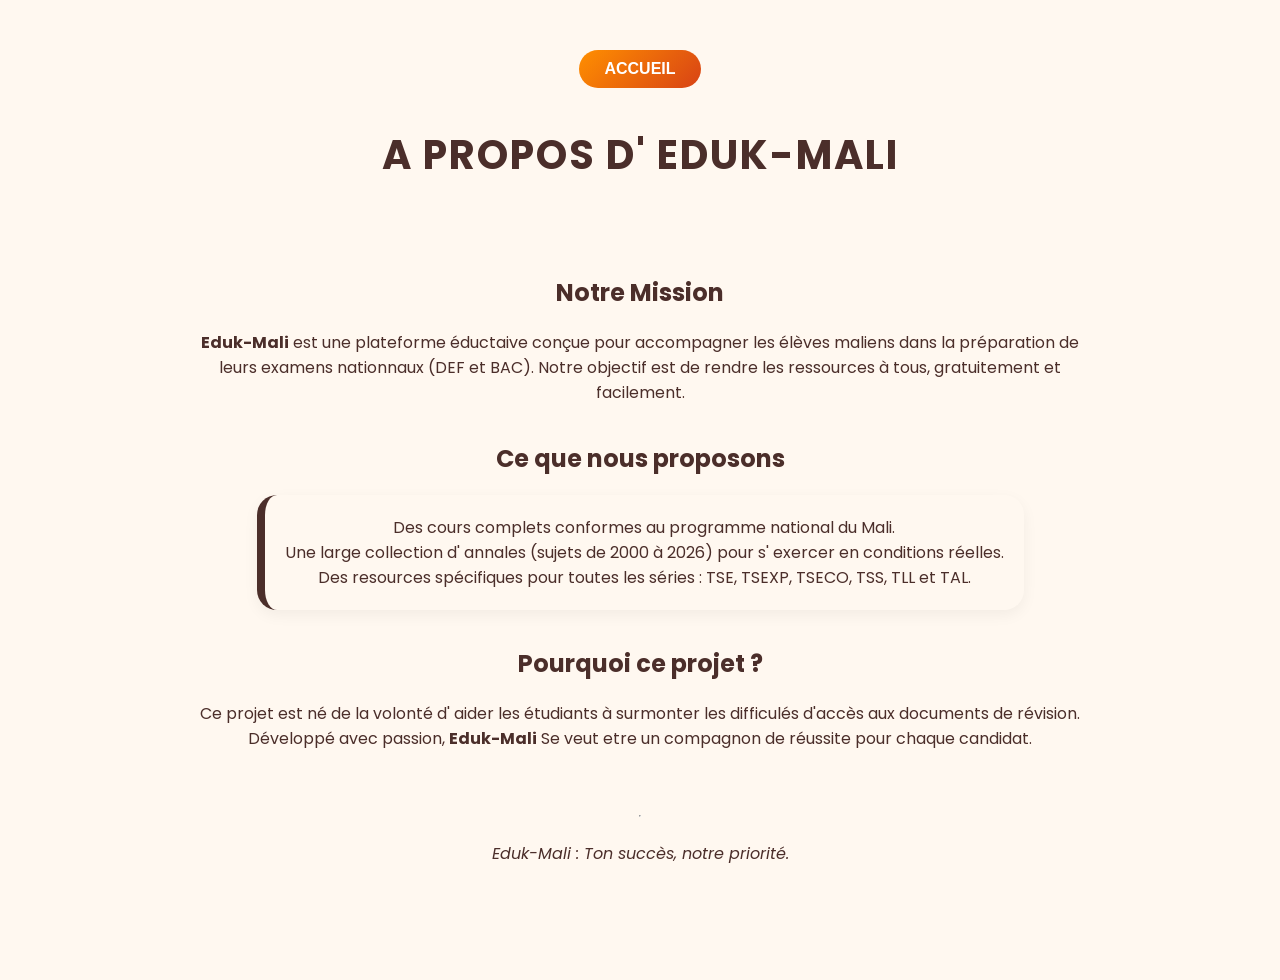
<file: a-propos.html>
<!DOCTYPE html>
<html lang="fr">
<head>
    <meta charset="UTF-8">
    <meta name="viewport" content="width=device-width, initial-scale=1.0">
    <title>A propos</title>
    <link rel="stylesheet" href="style.css">
    <link rel="icon" type="image" href="images/eduk.jpg">
</head>
<body>
   <a href="index.html">
   <button type="button">Accueil</button>
   </a>
   <h1>A propos d' Eduk-Mali</h1>
   <div class="container-apropos">
   <section>
    <h2>Notre Mission</h2>
    <p>
        <strong>Eduk-Mali</strong> est une plateforme éductaive conçue pour accompagner les élèves maliens dans la préparation de leurs examens nationnaux (DEF et BAC).
        Notre objectif est de rendre les ressources à tous, gratuitement et facilement.
    </p>
   </section>
   <section>
    <h2>Ce que nous proposons</h2>
    <ul>
        <li>Des cours complets conformes au programme national du Mali.</li>
        <li>Une large collection d' annales (sujets de 2000 à 2026) pour s' exercer en conditions réelles.</li>
        <li>Des resources spécifiques pour toutes les séries : TSE, TSEXP, TSECO, TSS, TLL et TAL.</li>
    </ul>
   </section>
   <section>
   <h2>Pourquoi ce projet ?</h2>
   <p>
    Ce projet est né de la volonté d' aider les étudiants à surmonter les difficulés d'accès aux documents de révision.
    Développé avec passion, <strong>Eduk-Mali</strong>  Se veut etre un compagnon de réussite pour chaque candidat.
   </p>
   </section>
   </div>
   <hr>
   <footer>
    <p><em>Eduk-Mali : Ton succès, notre priorité. </em></p>
   </footer>
</body>
</html>
</file>
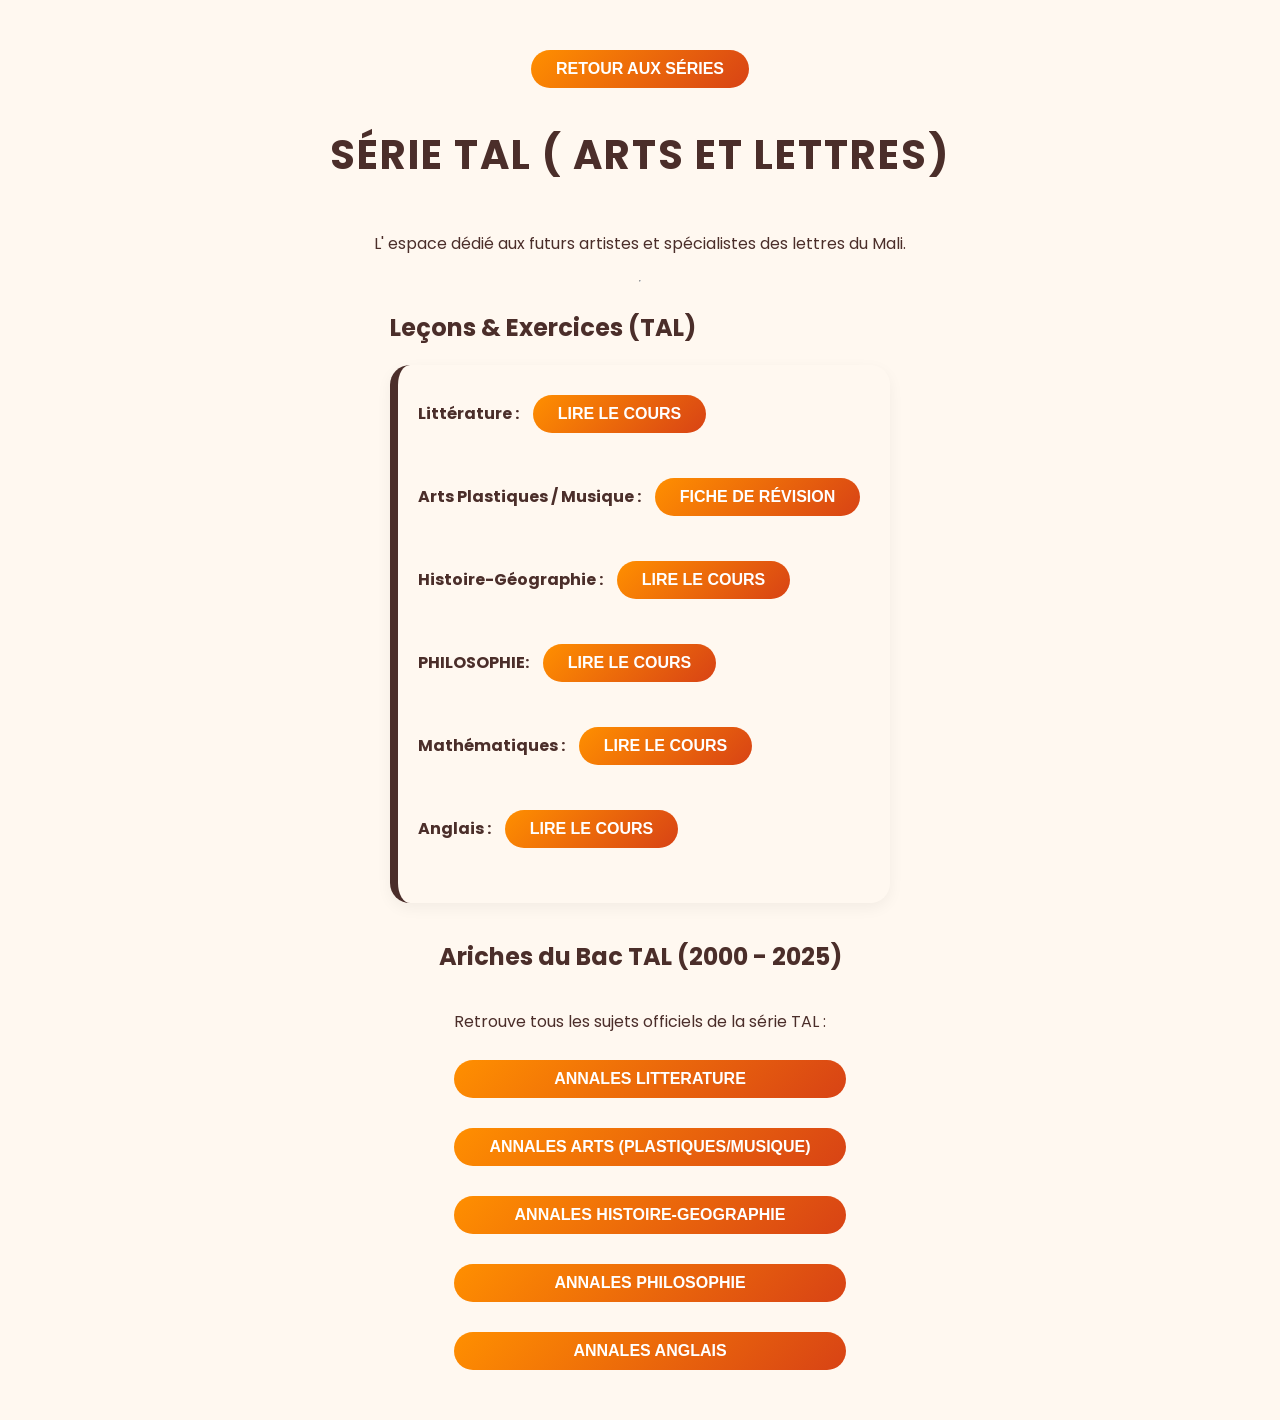
<file: bac-tal.html>
<!DOCTYPE html>
<html>
     <head>
        <meta charset="UTF-8">
        <meta name="viewport" content="width=device-width,initial-scale=1.0">
        <title>Serie TAL - EDUK-MALI</title>
        <link rel="stylesheet" href="style.css">
    </head>
    <body>
        <a href="bac.html">
    <button type="button">Retour aux séries</button></a>
    <h1>Série TAL ( Arts et Lettres)</h1>
        <p>
            L' espace dédié aux futurs artistes et spécialistes des lettres du Mali.
        </p>
        <hr>
        <section>
            <h2> Leçons & Exercices (TAL)</h2>
            <ul>
                <li>
                    <strong>Littérature :</strong> <a href="cours/litterature-tal.pdf" target="_blank">
                        <button type="buton">Lire le cours</button>
                    </a>
                </li>
                <br>
                <li>
                    <strong>Arts Plastiques / Musique :</strong> <a href="cours/arts-tal.pdf" target="_blank">
                        <button type="buton">Fiche de révision</button>
                    </a>
                </li>
                <br>
                <li>
                    <strong>Histoire-Géographie :</strong> <a href="cours/hg-tal.pdf" target="_blank">
                        <button type="buton">Lire le cours</button>
                    </a>
                </li>
                <br>
                <li>
                    <strong>PHILOSOPHIE:</strong> <a href="cours/philo-tal.pdf" target="_blank">
                        <button type="buton">Lire le cours</button>
                    </a>
                </li>
                <br>
                <li>
                    <strong>Mathématiques :</strong> <a href="cours/maths-tal.pdf" target="_blank">
                        <button type="buton">Lire le cours</button>
                    </a>
                </li>
                <br>
                <li>
                    <strong>Anglais :</strong> <a href="cours/anglais-tal.pdf" target="_blank">
                        <button type="buton">Lire le cours</button>
                    </a>
                </li>
                <br>
            </ul>
        </section>
        <h2> Ariches du Bac TAL (2000 - 2025)</h2>
        <p>Retrouve tous les sujets officiels de la série TAL :</p>
        <div style="display: flex;flex-direction: column; gap: 10px;">
            <a href="annales/tal-litterature-2000-2026.pdf" target="blank">
                <button type="button" style="width: 100%;padding: 10px; cursor: pointer;"> Annales LITTERATURE</button>
            </a>
            <a href="annales/tal-arts-2000-2025.pdf" target="blank">
                <button type="button" style="width: 100%;padding: 10px; cursor: pointer;"> Annales ARTS (Plastiques/Musique)</button>
            </a>
            <a href="annales/tal-hg-2000-2025.pdf" target="blank">
                <button type="button" style="width: 100%;padding: 10px; cursor: pointer;"> Annales HISTOIRE-GEOGRAPHIE</button>
            </a>
            <a href="annales/tal-Philo-2000-2025.pdf" target="blank">
                <button type="button" style="width: 100%;padding: 10px; cursor: pointer;"> Annales PHILOSOPHIE</button>
            </a>
            <a href="annales/tal-anglais-2000-2025.pdf" target="blank">
                <button type="button" style="width: 100%;padding: 10px; cursor: pointer;"> Annales ANGLAIS</button>
            </a>
        </div>
    </body>
</html>
</file>
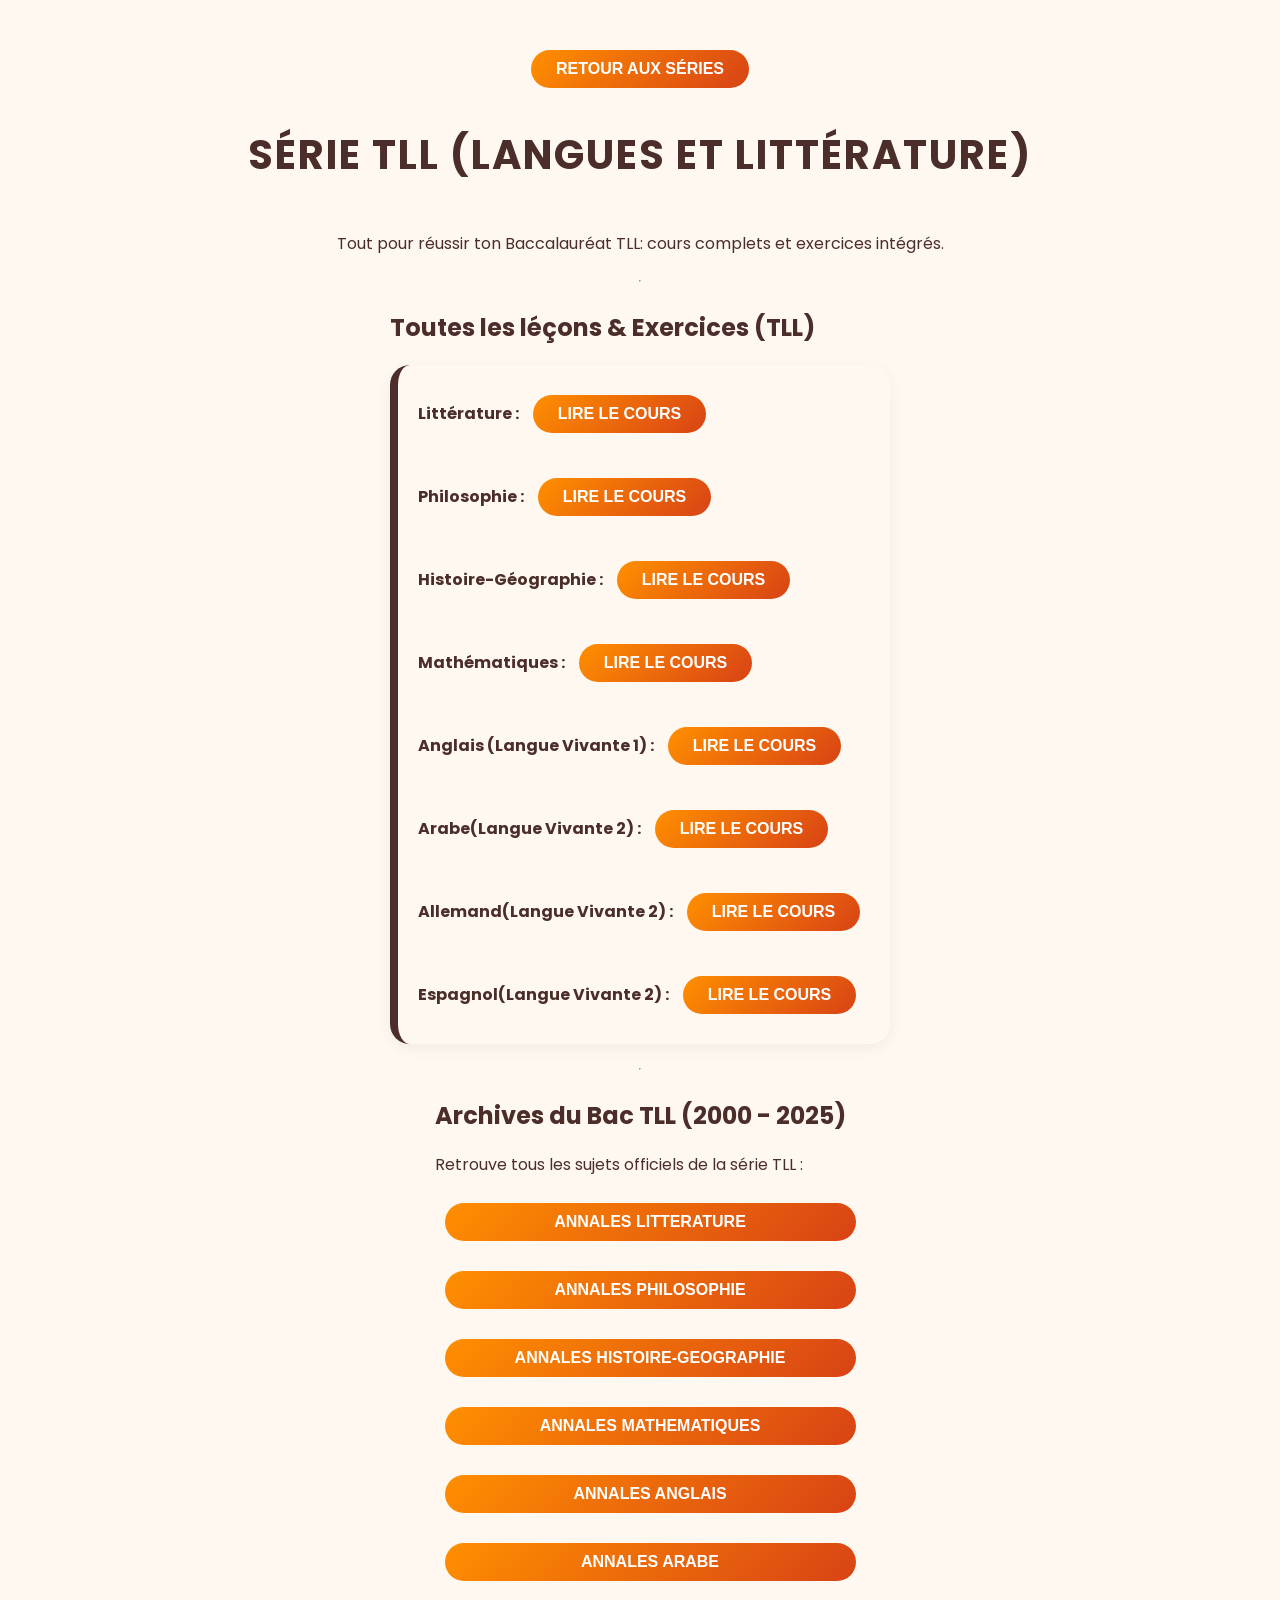
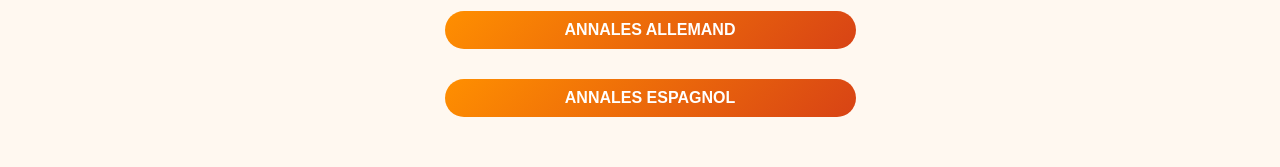
<file: bac-tll.html>
<!DOCTYPE html>
<html>
     <head>
        <meta charset="UTF-8">
        <meta name="viewport" content="width=device-width,initial-scale=1.0">
        <title>Serie TLL - EDUK-MALI</title>
        <link rel="stylesheet" href="style.css">
    </head>
    <body>
        <a href="bac.html">
    <button type="button">Retour aux séries</button></a>
    <h1>Série TLL (Langues et Littérature)</h1>
        <p>
            Tout pour réussir ton Baccalauréat TLL: cours complets et exercices intégrés.
        </p>
        <hr>
        <section>
            <h2>Toutes les léçons & Exercices (TLL)</h2>
            <ul>
                <li>
                    <strong>Littérature :</strong>
                    <a href="cours/litterature-tll.pdf" target="_blank">
                        <button type="button">Lire le cours</button>
                    </a>
                </li>
                <br>
                <li>
                    <strong>Philosophie :</strong>
                    <a href="cours/philo-tll.pdf" target="_blank">
                        <button type="button">Lire le cours</button>
                    </a>
                </li>
                <br>
                <li>
                    <strong>Histoire-Géographie :</strong>
                    <a href="cours/hg-tll.pdf" target="_blank">
                        <button type="button">Lire le cours</button>
                    </a>
                </li>
                <br>
                <li>
                    <strong>Mathématiques :</strong>
                    <a href="cours/maths-tll.pdf" target="_blank">
                        <button type="button">Lire le cours</button>
                    </a>
                </li>
                <br>
                <li>
                    <strong>Anglais (Langue Vivante 1) :</strong>
                    <a href="cours/anglais-tll.pdf" target="_blank">
                        <button type="button">Lire le cours</button>
                    </a>
                </li>
                <br>
                <li>
                    <strong>Arabe(Langue Vivante 2) :</strong>
                    <a href="cours/arabe-tll.pdf" target="_blank">
                        <button type="button">Lire le cours</button>
                    </a>
                </li>
                <br>
                <li>
                    <strong>Allemand(Langue Vivante 2) :</strong>
                    <a href="cours/allemand-tll.pdf" target="_blank">
                        <button type="button">Lire le cours</button>
                    </a>
                </li>
                <br>
                <li>
                    <strong>Espagnol(Langue Vivante 2) :</strong>
                    <a href="cours/espagnol-tll.pdf" target="_blank">
                        <button type="button">Lire le cours</button>
                    </a>
                </li>
            </ul>
        </section>
        <hr>
        <section>
            <h2>Archives du Bac TLL (2000 - 2025)</h2>
            <p>Retrouve tous les sujets officiels de la série TLL :</p>
            <div style="display: flex;flex-direction: column; gap:10px;">
                <a href="annales/tll-litterature-2000-2025.pdf" target="_blank">
                    <button type="button" style="width: 100%;padding: 10px; cursor: pointer;">Annales LITTERATURE</button>
                </a>
                <a href="annales/tll-philo-2000-2025.pdf" target="_blank">
                    <button type="button" style="width: 100%;padding: 10px; cursor: pointer;">Annales PHILOSOPHIE</button>
                </a>
                <a href="annales/tll-hg-2000-2025.pdf" target="_blank">
                    <button type="button" style="width: 100%;padding: 10px; cursor: pointer;">Annales HISTOIRE-GEOGRAPHIE</button>
                </a>
                <a href="annales/tll-maths-2000-2025.pdf" target="_blank">
                    <button type="button" style="width: 100%;padding: 10px; cursor: pointer;">Annales MATHEMATIQUES</button>
                </a>
                <a href="annales/tll-anglais-2000-2025.pdf" target="_blank">
                    <button type="button" style="width: 100%;padding: 10px; cursor: pointer;">Annales ANGLAIS</button>
                </a>
                <a href="annales/tll-arabe-2000-2025.pdf" target="_blank">
                    <button type="button" style="width: 100%;padding: 10px; cursor: pointer;">Annales ARABE</button>
                </a>
                <a href="annales/tll-allemand-2000-2025.pdf" target="_blank">
                    <button type="button" style="width: 100%;padding: 10px; cursor: pointer;">Annales ALLEMAND</button>
                </a>
                <a href="annales/tll-espagnol-2000-2025.pdf" target="_blank">
                    <button type="button" style="width: 100%;padding: 10px; cursor: pointer;">Annales ESPAGNOL</button>
                </a>
            </div>
        </section>
    </body>
</html>
</file>
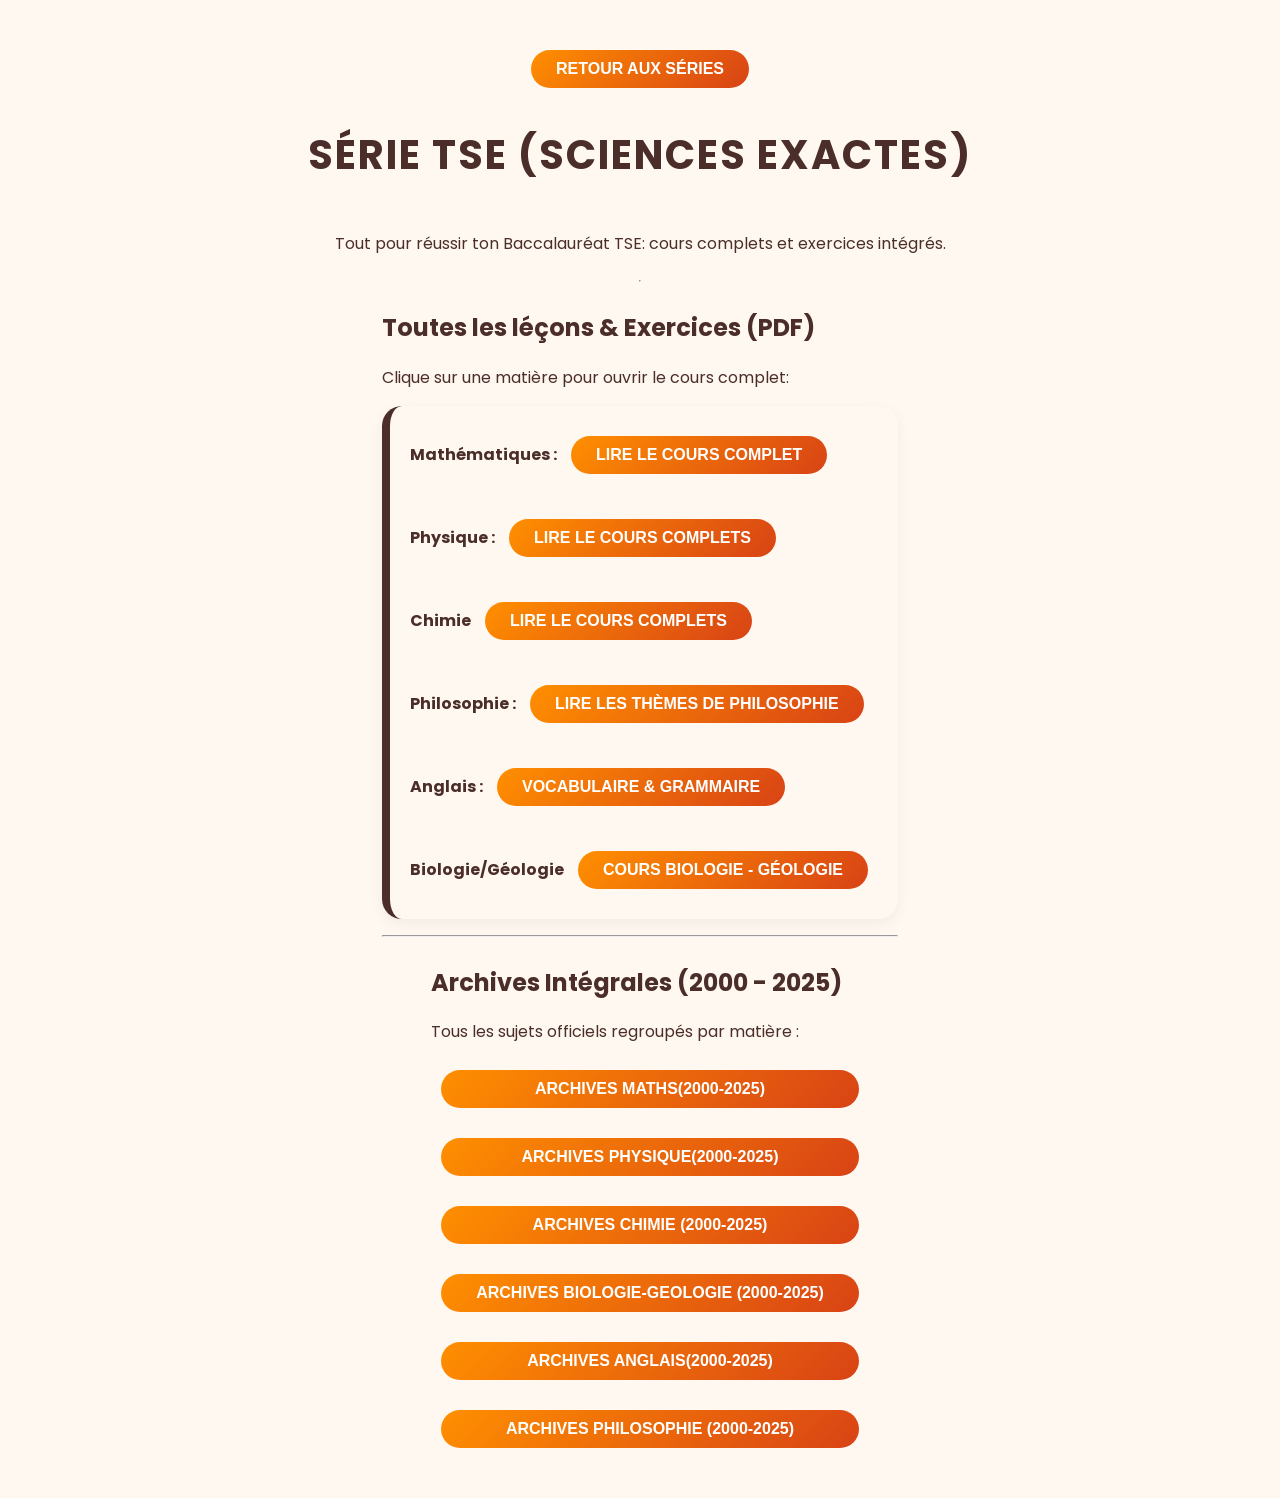
<file: bac-tse.html>
<!DOCTYPE html>
<html>
     <head>
        <meta charset="UTF-8">
        <meta name="viewport" content="width=device-width,initial-scale=1.0">
        <title>Serie TSE - EDUK-MALI</title>
        <link rel="stylesheet" href="style.css">
    </head>
    <body>
        <a href="bac.html">
    <button type="button">Retour aux séries</button></a>
    <h1>Série TSE (Sciences Exactes)</h1>
        <p>
            Tout pour réussir ton Baccalauréat TSE: cours complets et exercices intégrés.
        </p>
        <hr>
        <section>
            <h2>Toutes les léçons & Exercices (PDF)</h2>
            <p>Clique sur une matière pour ouvrir le cours complet:</p>
            <ul>
                <li>
                    <strong>Mathématiques :</strong>
                    <a href="cours/maths-tse.pdf" target="_blank">
                        <button type="button">Lire le cours complet</button>
                    </a>
                </li>
                <br>
                <li>
                    <strong>Physique :</strong>
                    <a href="cours/ph-tse.pdf" target="blank">
                        <button type="button">Lire le cours complets</button>
                    </a>
                </li>
                <br>
                <li>
                    <strong>Chimie</strong>
                    <a href="cours/ch-tse.pdf" target="blank">
                        <button type="button">Lire le cours complets</button>
                    </a>
                </li>
                <br>
                <li>
                    <strong>Philosophie :</strong>
                    <a href="cours/philo-tse.pdf" target="blank">
                        <button type="button">Lire les thèmes de Philosophie</button>
                    </a>
                </li>
                <br>
                <li>
                    <strong>Anglais :</strong>
                    <a href="cours/anglais-tse.pdf">
                        <button type="button">Vocabulaire & Grammaire</button>
                    </a>
                </li>
                <br>
                <li>
                    <strong>Biologie/Géologie</strong>
                    <a href="cours/bio-geo.pdf" target="blank">
                        <button type="button">Cours Biologie - Géologie</button>
                    </a>
                </li>
            </ul>
        <hr>
        </section>
<section>
    <h2>Archives Intégrales (2000 - 2025)</h2>
    <p>Tous les sujets officiels regroupés par matière :</p>
    <div style="display: flex; flex-direction: column; gap:10px;">
        <a href="annales/tse-maths-2000-2025.pdf" target="blank">
            <button type="button" style="width: 100%; padding: 10px; cursor: pointer; "> Archives MATHS(2000-2025)</button>
        </a>
        <a href="annales/tse-physique-2000-2025.pdf" target="blank">
            <button typr="button"style="width: 100%; padding: 10px; cursor: pointer; ">Archives PHYSIQUE(2000-2025)</button>
        </a>
        <a href="annales/tse-chimie-2000-2025.pdf" target="blank">
            <button typr="button"style="width: 100%; padding: 10px; cursor: pointer; ">Archives Chimie (2000-2025)</button>
        </a>
        <a href="annales/tse-Biologie-Geologie-2000-2025.pdf" target="blank">
            <button typr="button"style="width: 100%; padding: 10px; cursor: pointer; ">Archives BIOLOGIE-GEOLOGIE (2000-2025)</button>
        </a>
        <a href="annales/tse-anglais-2000-2025.pdf" target="blank">
            <button typr="button"style="width: 100%; padding: 10px; cursor: pointer; ">Archives ANGLAIS(2000-2025)</button>
        </a>
       <a href="annales/tse-philosophie-2000-2025.pdf" target="blank">
            <button typr="button"style="width: 100%; padding: 10px; cursor: pointer; ">Archives PHILOSOPHIE (2000-2025)</button>
       </a>
    </div>
</section>
    </body>
</html>
</file>
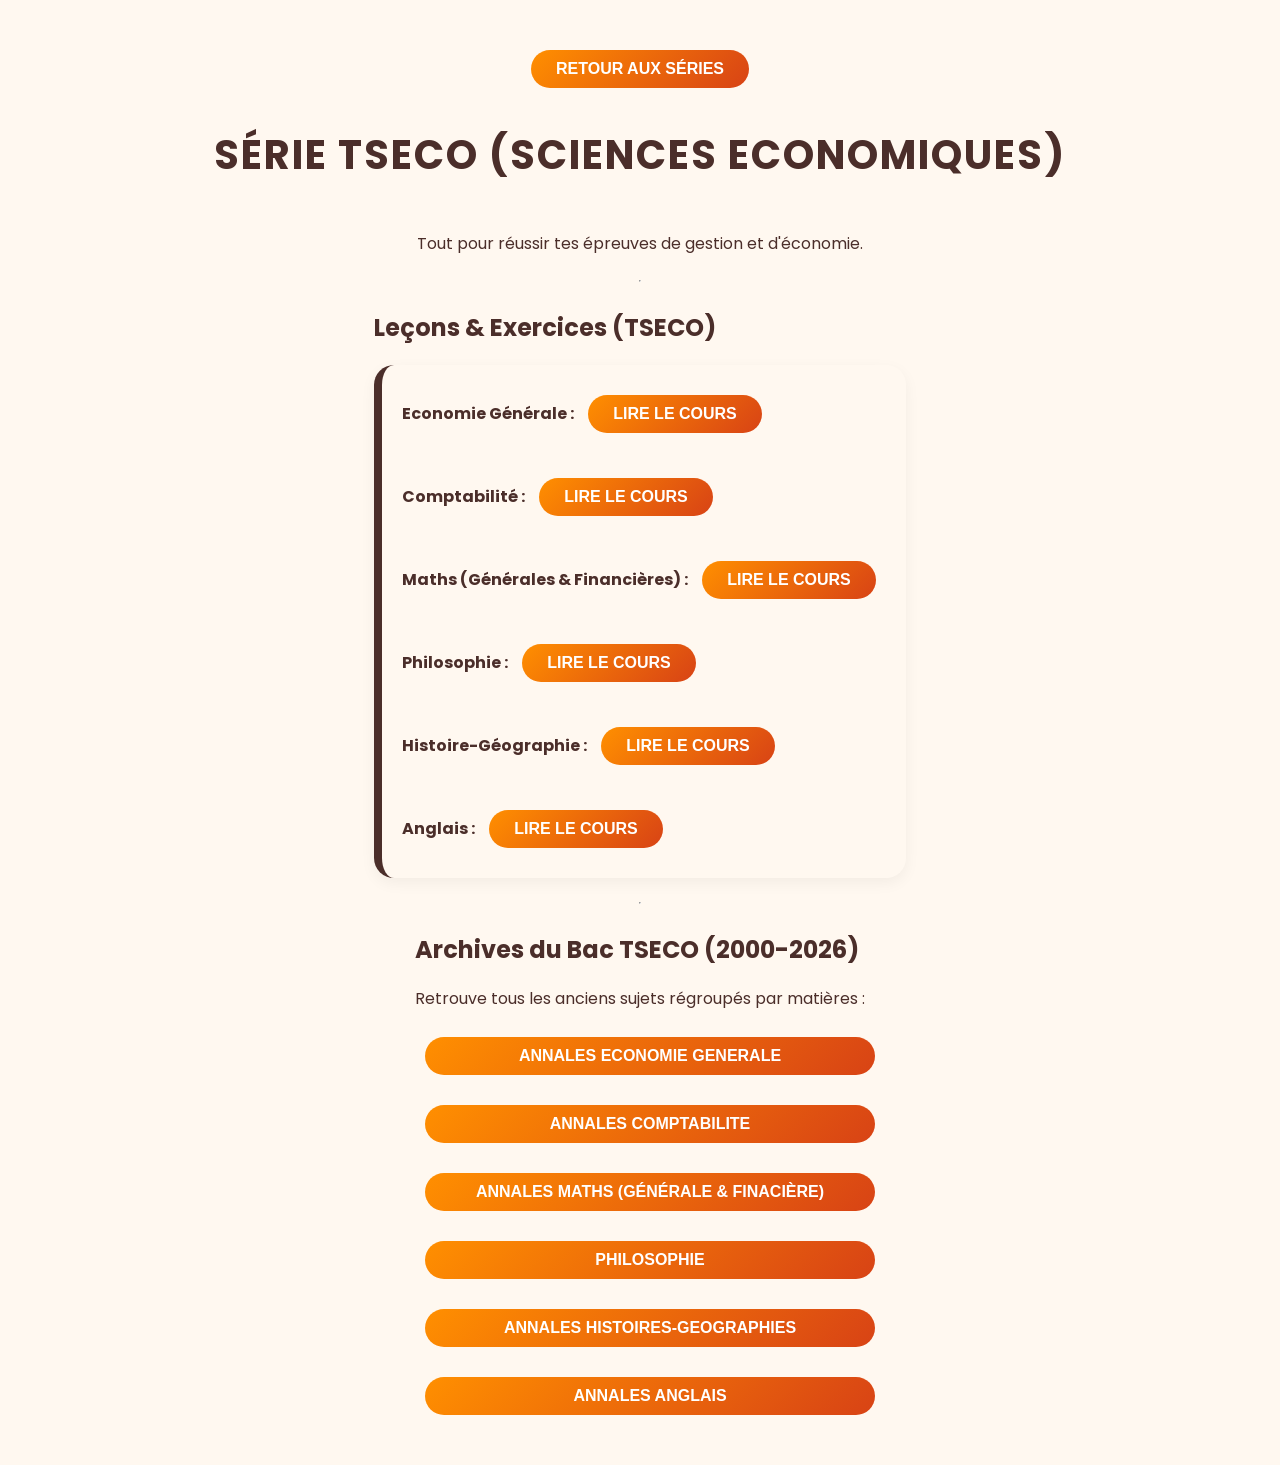
<file: bac-tseco.html>
<!DOCTYPE html>
<html lang="fr">
    <head>
<meta charset="UTF-8">
        <meta name="viewport" content="width=device-width,initial-scale=1.0">
        <title>Serie TSECO - EDUK-MALI</title>
        <link rel="stylesheet" href="style.css">
    </head>
    <body>
        <a href="bac.html">
            <button type="button">Retour aux Séries</button>
        </a>
        <h1>Série TSECO (Sciences Economiques)</h1>
        <p>Tout pour réussir tes épreuves de gestion et d'économie.</p>
        <hr>
        <section>
            <h2> Leçons & Exercices (TSECO)</h2>
            <ul>
                <li><strong>Economie Générale :</strong>
                    <a href="cours/eco-tseco.pdf" target="_blank"><button type="button">Lire le cours</button>
                    </a>
                </li>
                <br>
                <li><strong>Comptabilité :</strong>
                    <a href="cours/compta-tseco.pdf" target="_blank"><button type="button">Lire le cours</button>
                    </a>
                </li>
                <br>
                <li><strong>Maths (Générales & Financières) :</strong>
                    <a href="cours/maths-tseco.pdf" target="_blank"><button type="button">Lire le cours</button>
                    </a>
                </li>
                <br>
                <li><strong>Philosophie :</strong>
                    <a href="cours/philo-tseco.pdf" target="_blank"><button type="button">Lire le cours</button>
                    </a>
                </li>
                <br>
                <li><strong>Histoire-Géographie :</strong>
                    <a href="cours/hg-tseco.pdf" target="_blank"><button type="button">Lire le cours</button>
                    </a>
                </li>
                <br>
                <li><strong>Anglais :</strong>
                    <a href="cours/anglais-tseco.pdf" target="_blank"><button type="button">Lire le cours</button>
                    </a>
                </li>
            </ul>
        </section>
        <hr>
        <section>
            <h2>Archives du Bac TSECO (2000-2026)</h2>
            <p>Retrouve tous les anciens sujets régroupés par matières :</p>
            <div style="display: flex;flex-direction: column; gap: 10px;">
                <a href="annales/tseco-economie-2000-2026.pdf" target="_blank">
                    <button type="button" style="width: 100%; padding: 10px; cursor: pointer;">Annales Economie GENERALE</button>
                </a>
                <a href="annales/tseco-compta-2000-2026.pdf" target="_blank">
                    <button type="button" style="width: 100%; padding: 10px; cursor: pointer;">Annales COMPTABILITE</button>
                </a>
                <a href="annales/maths-2000-2026.pdf" target="_blank">
                    <button type="button" style="width: 100%; padding: 10px; cursor: pointer;">Annales MATHS (Générale & Finacière)</button>
                </a>
                <a href="annales/tseco-philo-2000-2026.pdf" target="_blank">
                    <button type="button" style="width: 100%; padding: 10px; cursor: pointer;">PHILOSOPHIE</button>
                </a>
                <a href="annales/hg-2000-2026.pdf" target="_blank">
                    <button type="button" style="width: 100%; padding: 10px; cursor: pointer;">Annales HISTOIRES-GEOGRAPHIES</button>
                </a>
                <a href="annales/tseco-anglais-2000-2026.pdf" target="_blank">
                    <button type="button" style="width: 100%; padding: 10px; cursor: pointer;">Annales ANGLAIS</button>
                </a>
            </div>
        </section>
    </body>
</html>
</file>
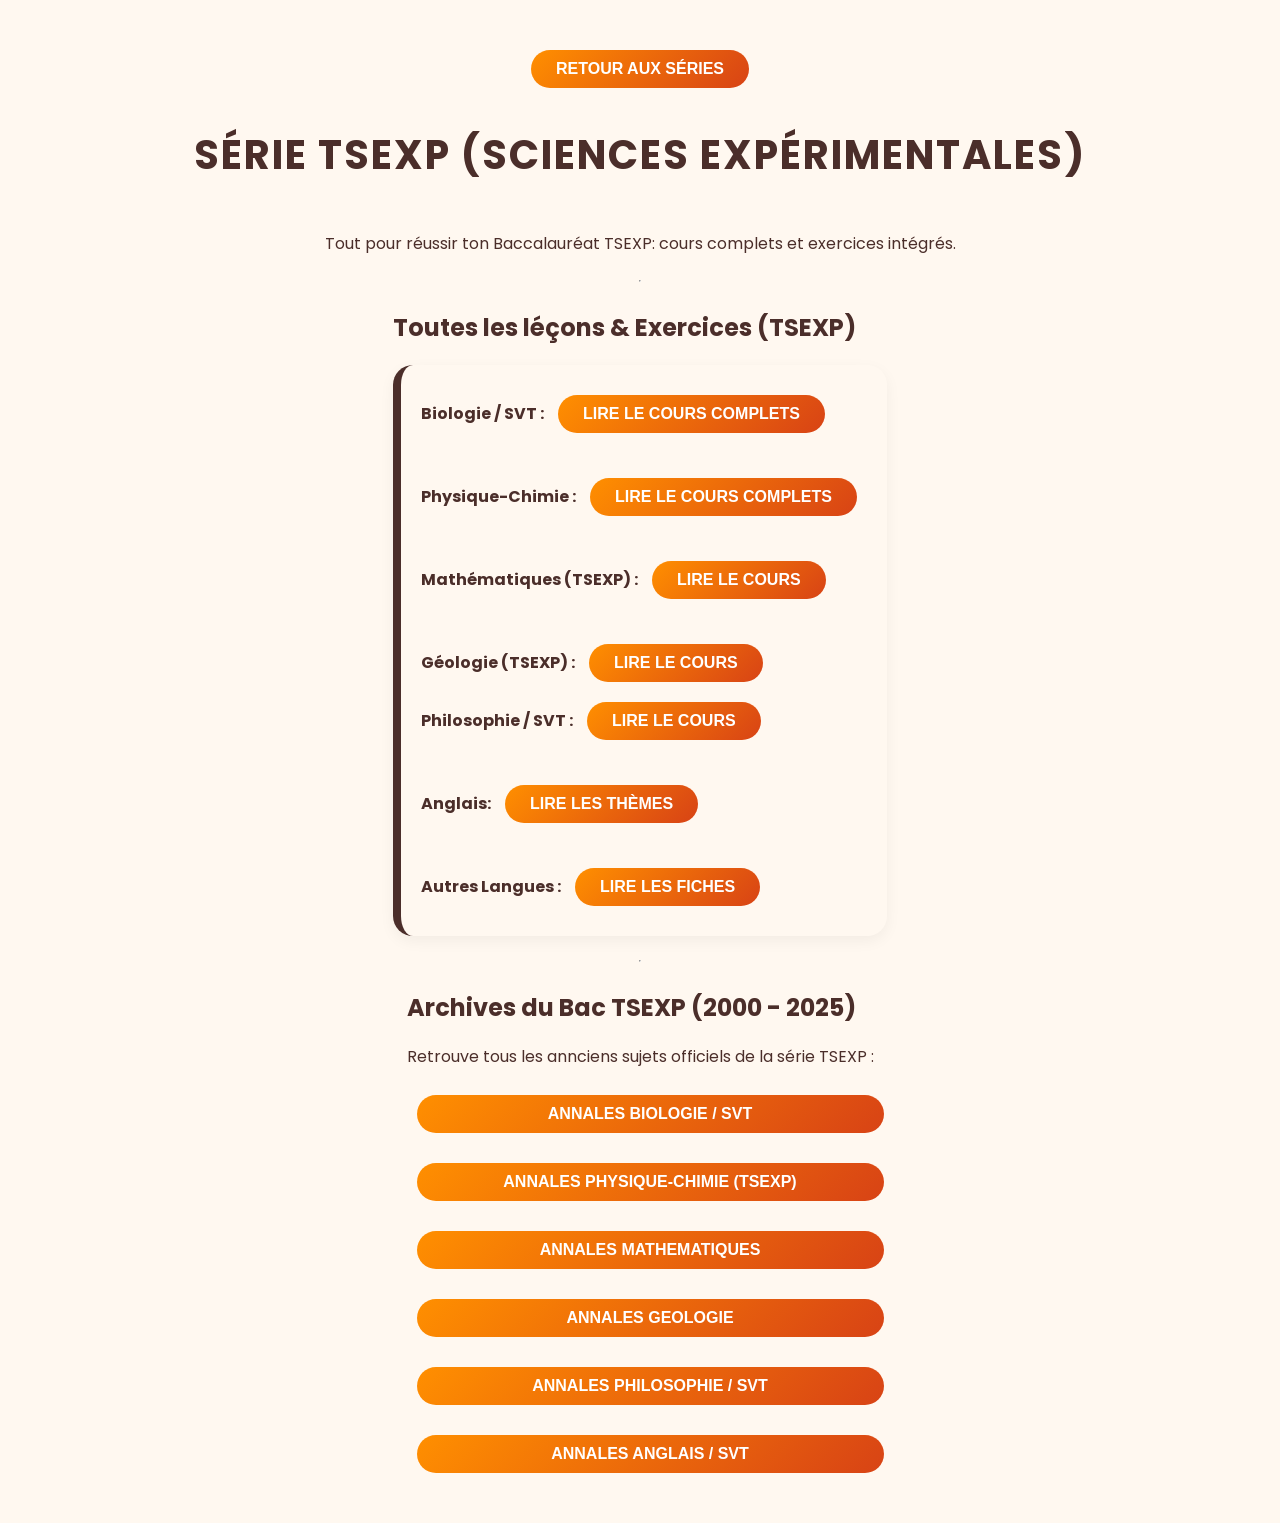
<file: bac-tsexp.html>
<!DOCTYPE html>
<html>
     <head>
        <meta charset="UTF-8">
        <meta name="viewport" content="width=device-width,initial-scale=1.0">
        <title>Serie TSEXP - EDUK-MALI</title>
        <link rel="stylesheet" href="style.css">
    </head>
    <body>
        <a href="bac.html">
    <button type="button">Retour aux séries</button></a>
    <h1>Série TSEXP (Sciences Expérimentales)</h1>
        <p>
            Tout pour réussir ton Baccalauréat TSEXP: cours complets et exercices intégrés.
        </p>
        <hr>
        <section>
            <h2>Toutes les léçons & Exercices (TSEXP)</h2>
            <ul>
                <li>
                    <strong>Biologie / SVT :</strong>
                    <a href="cours/svt-tsexp.pdf" target="_blank">
                        <button type="button">Lire le cours complets</button>
                    </a>
                </li>
                <br>
                <li>
                    <strong>Physique-Chimie :</strong>
                    <a href="cours/pc-tsexp.pdf" target="_blank">
                        <button type="button">Lire le cours complets</button>
                    </a>
                </li>
                <br>
                <li>
                    <strong>Mathématiques (TSEXP) :</strong>
                    <a href="cours/maths-tsexp.pdf" target="_blank">
                        <button type="button">Lire le cours</button>
                    </a>
                </li>
                <br>
                <strong>Géologie (TSEXP) :</strong>
                    <a href="cours/geo-tsexp.pdf" target="_blank">
                        <button type="button">Lire le cours</button>
                    </a>
                </li>
                <br>
                <li>
                    <strong>Philosophie / SVT :</strong>
                    <a href="cours/philo-tsexp.pdf" target="_blank">
                        <button type="button">Lire le cours</button>
                    </a>
                </li>
                <br>
                <li>
                    <strong>Anglais:</strong>
                    <a href="cours/anglais-tsexp.pdf" target="_blank">
                        <button type="button">Lire les thèmes</button>
                    </a>
                </li>
                <br>
                <li>
                    <strong>Autres Langues :</strong>
                    <a href="cours/langues-tsexp.pdf" target="_blank">
                        <button type="button">Lire les fiches</button>
                    </a>
                </li>
            </ul>
        </section>
        <hr>
        <section>
        <h2> Archives du Bac TSEXP (2000 - 2025)</h2>
        <p>Retrouve tous les annciens sujets officiels de la série TSEXP :</p>
        <div style="display: flex;flex-direction: column; gap: 10px;">
            <a href="annales/tsexp-biologie-2000-2025.pdf" target="_blank">
            <button type="button" style="width: 100%; padding: 10px; cursor: pointer;">Annales BIOLOGIE / SVT</button>
            </a>
            <a href="annales/tsexp-pc-2000-2025.pdf" target="_blank">
            <button type="button" style="width: 100%; padding: 10px; cursor: pointer;">Annales PHYSIQUE-CHIMIE (TSEXP)</button>
            </a>
            <a href="annales/tsexp-maths-2000-2025.pdf" target="_blank">
            <button type="button" style="width: 100%; padding: 10px; cursor: pointer;">Annales MATHEMATIQUES</button>
            </a>
            <a href="annales/tsexp-geo-2000-2025.pdf" target="_blank">
            <button type="button" style="width: 100%; padding: 10px; cursor: pointer;">Annales GEOLOGIE</button>
            </a>
            <a href="annales/tsexp-philo-2000-2025.pdf" target="_blank">
            <button type="button" style="width: 100%; padding: 10px; cursor: pointer;">Annales PHILOSOPHIE / SVT</button>
            </a>
            <a href="annales/tsexp-anglais-2000-2025.pdf" target="_blank">
            <button type="button" style="width: 100%; padding: 10px; cursor: pointer;">Annales ANGLAIS / SVT</button>
            </a>
        </div>
        </section>
    </body>
</html>
</file>
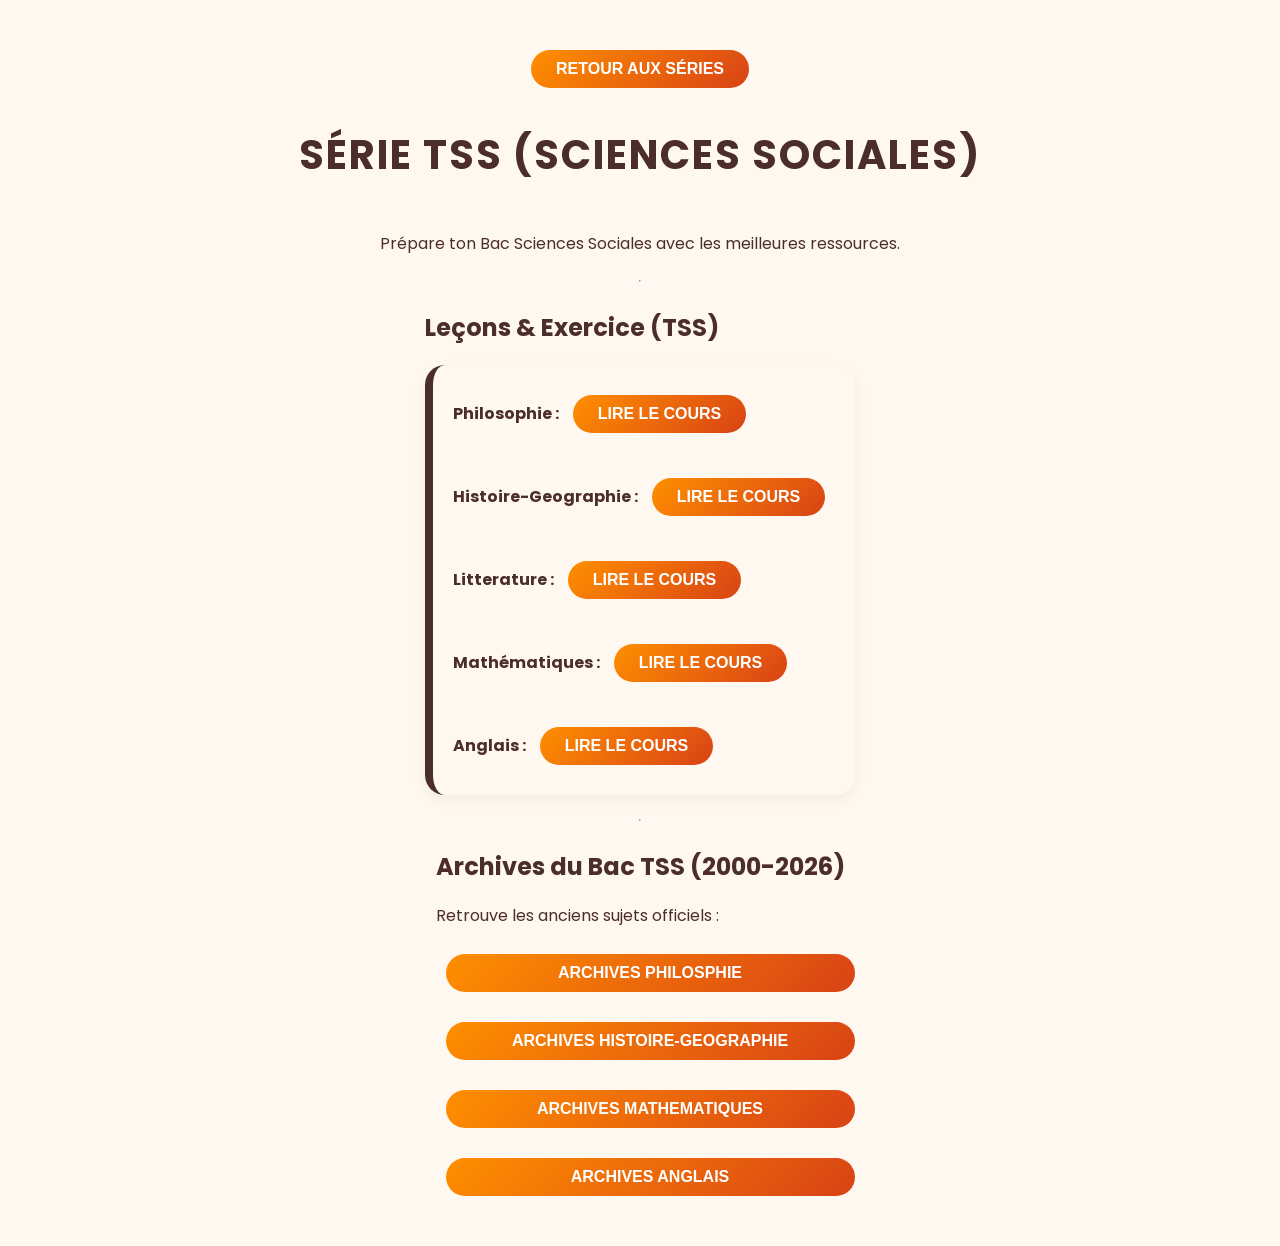
<file: bac-tss.html>
<!DOCTYPE html>
<html>
     <head>
        <meta charset="UTF-8">
        <meta name="viewport" content="width=device-width,initial-scale=1.0">
        <title>Serie TSS - EDUK-MALI</title>
        <link rel="stylesheet" href="style.css">
    </head>
    <body>
        <a href="bac.html">
    <button type="button">Retour aux séries</button></a>
    <h1>Série TSS (Sciences Sociales)</h1>
        <p>
            Prépare ton Bac Sciences Sociales avec les meilleures ressources.
        </p>
        <hr>
        <section>
            <h2> Leçons & Exercice (TSS)</h2>
            <ul>
                <li>
                    <strong>Philosophie :</strong>
                    <a href="cours/philo-tss.pdf" target="blank">
                        <button type="button">Lire le cours</button>
                    </a>
                </li>
                <br>
                <li>
                    <strong>Histoire-Geographie :</strong>
                    <a href="cours/hg-tss.pdf" target="blank">
                        <button type="button">Lire le cours</button>
                    </a>
                </li>
                <br>
                <li>
                    <strong>Litterature :</strong>
                    <a href="cours/litterature-tss.pdf" target="blank">
                        <button type="button">Lire le cours</button>
                    </a>
                </li>
                <br>
                <li>
                    <strong>Mathématiques :</strong>
                    <a href="cours/maths-tss.pdf" target="blank">
                        <button type="button">Lire le cours</button>
                    </a>
                </li>
                <br>
                <li>
                    <strong>Anglais :</strong>
                    <a href="cours/anglais-tss.pdf" target="blank">
                        <button type="button">Lire le cours</button>
                    </a>
                </li>
            </ul>
        </section>
        <hr>
        <section>
            <h2> Archives du Bac TSS (2000-2026)</h2>
            <p>Retrouve les anciens sujets officiels :</p>
            <div style="display: flex;flex-direction: column; gap: 10px;">
                <a href="annales/tss-philo-2000-2025.pdf">
                    <button type="button" style="width: 100%;padding: 10px; cursor: pointer;"> Archives PHILOSPHIE</button>
                </a>
                <a href="annales/tss-hg-2000-2025.pdf">
                    <button type="button" style="width: 100%;padding: 10px; cursor: pointer;"> Archives HISTOIRE-GEOGRAPHIE</button>
                </a>
                <a href="annales/tss-maths-2000-2025.pdf">
                    <button type="button" style="width: 100%;padding: 10px; cursor: pointer;"> Archives MATHEMATIQUES</button>
                </a>
                <a href="annales/tss-anglais-2000-2025.pdf">
                    <button type="button" style="width: 100%;padding: 10px; cursor: pointer;"> Archives ANGLAIS</button>
                </a>
            </div>
        </section>
    </body>
</html>
</file>
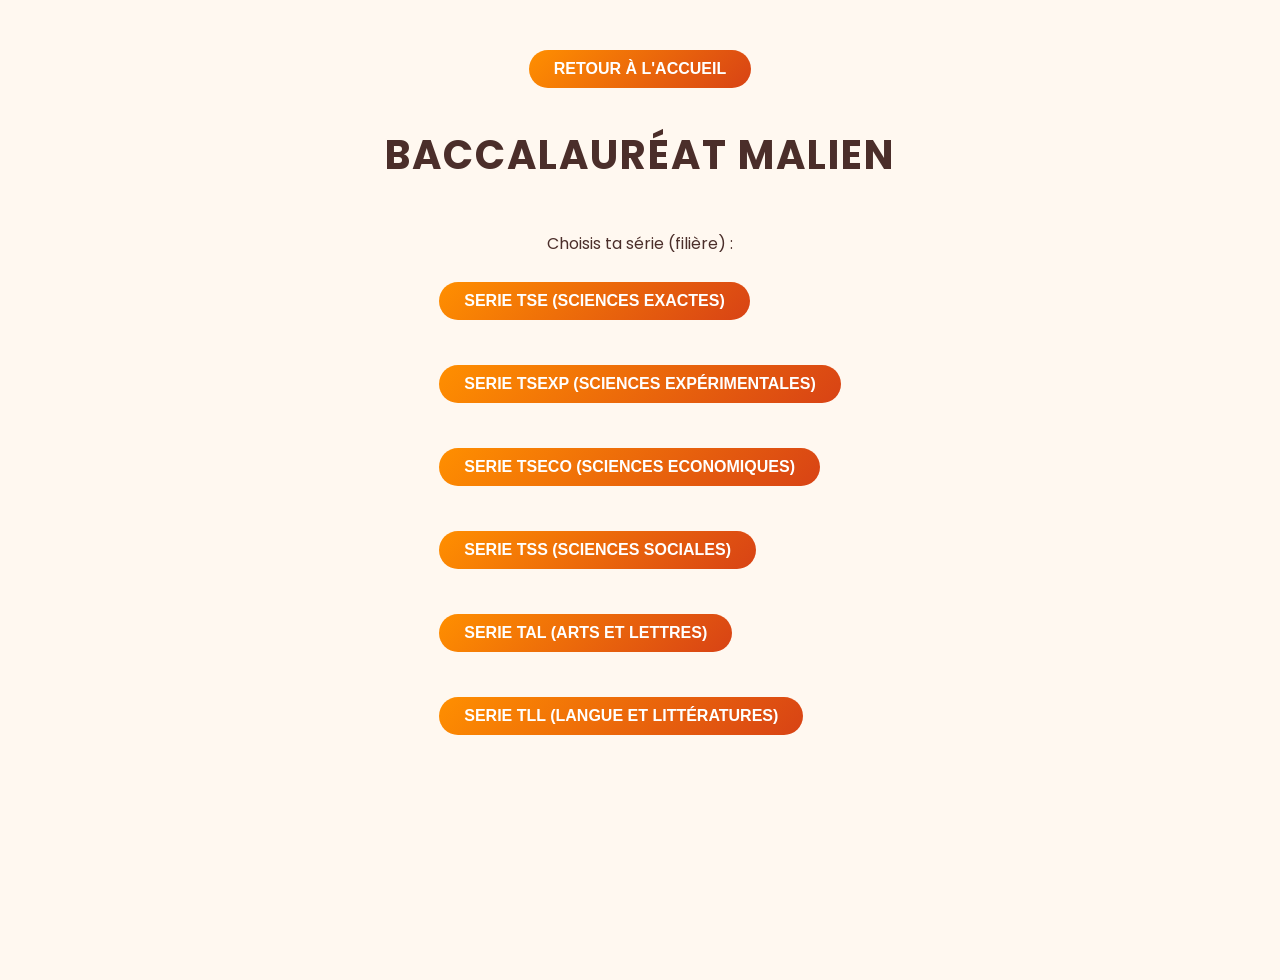
<file: bac.html>
<!DOCTYPE html>
<html lang="fr">
    <head>
        <meta charset="UTF-8">
        <meta name="viewport" content="width=device-width,initial-scale=1.0">
        <title>Serie du Bac- EDUK-MALI</title>
        <link rel="stylesheet" href="style.css">
    </head>
    <body>
        <a href="index.html">
            <button type="button">Retour à l'accueil</button>
        </a>
        <h1>Baccalauréat Malien</h1>
        <p>Choisis ta série (filière) : </p>
        <div id="Series">
            <a href="bac-tse.html">
                <button type="button">Serie TSE (Sciences Exactes)</button>
            </a><br><br>
            <a href="bac-tsexp.html">
                <button type="button">Serie TSEXP (Sciences Expérimentales)</button>
            </a><br><br>
            <a href="bac-tseco.html">
                <button type="button">Serie TSECO (Sciences Economiques)</button>
            </a><br><br>
            <a href="bac-tss.html">
                <button type="button">Serie TSS (Sciences Sociales)</button>
            </a><br><br>
            <a href="bac-tal.html">
                <button type="button">Serie TAL (Arts et Lettres)</button>
            </a><br><br>
            <a href="bac-tll.html">
                <button type="button">Serie TLL (Langue et Littératures)</button>
            </a>
        </div>
    </body>
</html>
</file>
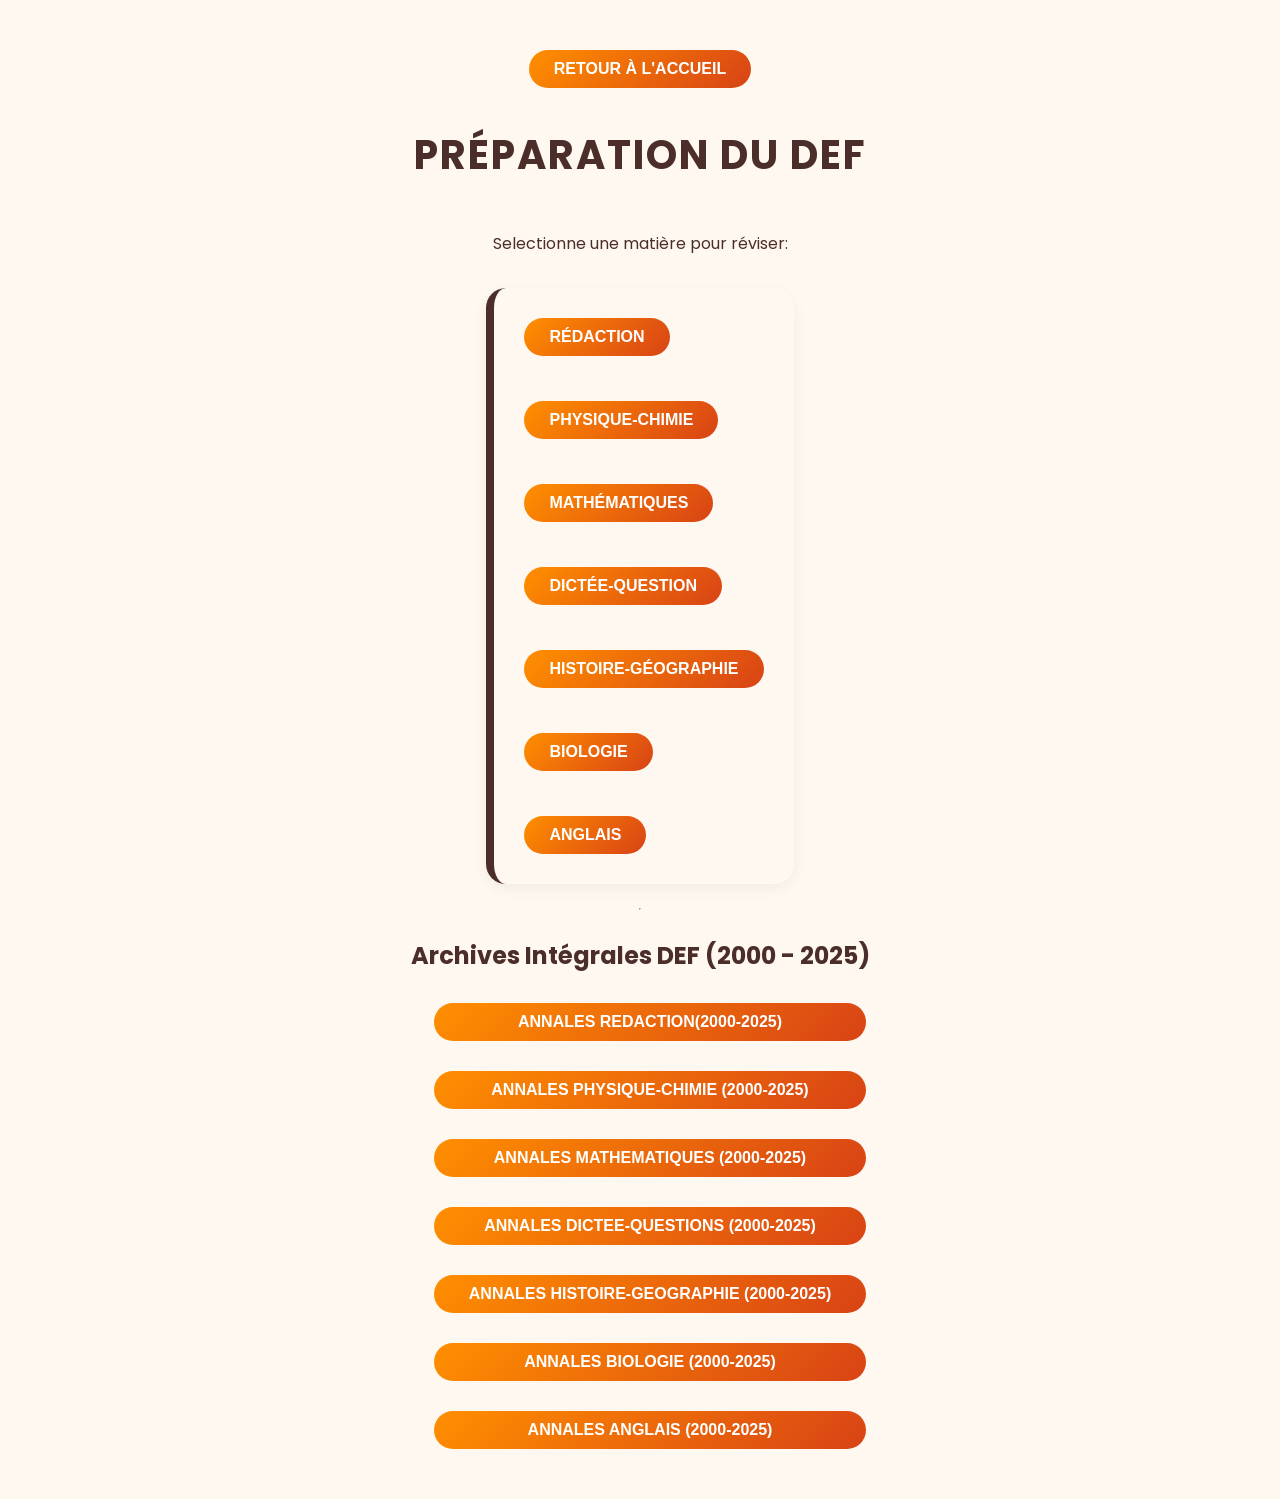
<file: def.html>
<!DOCTYPE html>
<html lang="fr">
    <head>
        <meta charset="UTF-8">
        <meta name="viewport" content="width=device-width,initial-scale=1.0">
        <title>Preparation Def - EDUK-MALI</title>
        <link rel="stylesheet" href="style.css">
    </head>
    <body>
        <a href="index.html">
            <button type="button">Retour à l'accueil</button>
        </a>
        <h1>Préparation du Def</h1>
        <p>Selectionne une matière pour réviser:</p>
        <ul>
            <li>
                <a href="cours/redaction-def.pdf" target="blank">
                    <button type="button">Rédaction</button>
                </a>
            </li>
            <br>
            <li>
                <a href="cours/physique-chimie-def.pdf" target="blank">
                    <button type="button">Physique-Chimie</button>
                </a>
            </li>
            <br>
            <li>
                <a href="cours/maths-def.pdf" target="blank">
                    <button type="button">Mathématiques</button>
                </a>
            </li>
            <br>
            <li>
                <a href="cours/dictee-def.pdf" target="blank">
                    <button type="button">Dictée-Question</button>
                </a>
            </li>
            <br>
            <li>
                <a href="cours/hg-def.pdf" target="blank">
                    <button type="button">Histoire-Géographie</button>
                </a>
            </li>
            <br>
            <li>
                <a href="cours/biologie-def.pdf" target="blank">
                    <button type="button">Biologie</button>
                </a>
            </li>
            <br>
            <li>
                <a href="cours/anglais-def.pdf" target="blank">
                    <button type="button">Anglais</button>
                </a>
            </li>
        </ul>
        <hr>
        <h2>Archives Intégrales DEF (2000 - 2025)</h2>
        <div style="display: flex; flex-direction: column; gap: 10px;">
            <a href="annales/def-redaction-2000-2025.pdf" target="blank">
                <button type="button" style="width: 100%; padding: 10px;">Annales REDACTION(2000-2025)</button>
            </a>
           <a href="annales/def-pc-2000-2025.pdf" target="blank">
                <button type="button" style="width: 100%; padding: 10px;">Annales Physique-Chimie (2000-2025)</button>
            </a>
            <a href="annales/def-maths-2000-2025.pdf" target="blank">
                <button type="button" style="width: 100%; padding: 10px;">Annales MATHEMATIQUES (2000-2025)</button>
            </a>
            <a href="annales/def-dictee-2000-2025.pdf" target="blank">
                <button type="button" style="width: 100%; padding: 10px;">Annales DICTEE-QUESTIONS (2000-2025)</button>
            </a>
            <a href="annales/def-hg-2000-2025.pdf" target="blank">
                <button type="button" style="width: 100%; padding: 10px;">Annales HISTOIRE-GEOGRAPHIE (2000-2025)</button>
            </a>
            <a href="annales/def-biologie-2000-2025.pdf" target="blank">
                <button type="button" style="width: 100%; padding: 10px;">Annales BIOLOGIE (2000-2025)</button>
            </a>
            <a href="annales/def-anglais-2000-2025.pdf" target="blank">
                <button type="button" style="width: 100%; padding: 10px;">Annales ANGLAIS (2000-2025)</button>
            </a>
        </div>
    </body>
</file>
<file: style.css>
@import url('https://fonts.googleapis.com/css2?family=Poppins:wght@400;600;700&display=swap');
body {
    background-color: #FFF8F0;
    font-family: 'Poppins', sans-serif;
    color: #4B2E2A;
    margin: 20px;
    padding: 20px;
    display: flex;
    flex-direction: column;
    align-items: center;
    min-height: 100vh;
}
h1 {
    color: #4B2E2A;
    font-size: 2.5em;
    text-align: center;
    margin-bottom: 30px;
    text-transform: uppercase;
    letter-spacing: 2px;
}
.menu-top {
    width: 100%;
    display: flex;
    justify-content: flex-end;
    gap: 15px;
    margin-bottom: 30px;
}
button {
    background: linear-gradient(135deg, #FF8F00, #D84315);
    color: white;
    border: none;
    padding: 15px 35px;
    margin: 10px;
    border-radius: 50x;
    font-size: 16px;
    font-weight: 0 8px 15px rgba(216, 67, 21, 0.3s ease);
    transition: all 0.3 ease;
    text-transform: uppercase;
}button:hover {
    transform: translateY(-5px) scale(1.05);
    box-shadow: 0 15px 20px rgba(216, 67, 21, 0.4);
    background: linear-gradient(135deg, #D84315, #FF8F00);
    }
    ul {
        list-style: none;
        padding: 20px;
        border-radius: 20px;
        border-left: 8px solid #4B2E2A;
        box-shadow: 0 5px 15px rgba(0,0,0,0.05);
        transition: 0.3s;
    }
    li:hover {
        transform: translateY(10px);
    }
    #menu {
        display: flex;
        justify-content: flex-end;
        gap:15px;
        width: 100%;
        margin-bottom: 20px;
        padding: 10px;
    }
    #menu button {
        width: auto !important;
        padding: 8px 20px !important;
        border-radius: 20px !important;
        margin: 0;
        box-shadow: none;
        font-size: 14px;
    }
    #site-logo {
        display: block;
        margin: 0 auto 20px auto;
        height: 100px;
        width: 100px;
    }
    .main-haeder {
        display: flex !important;
        justify-content: space-between !important;
        align-items: center !important;
        flex-direction: row !important;
        width: 100% !important;
        padding: 10px 20px !important;
    }
    #site-logo {
        margin: 0 !important;
    }
    #menu {
        display: flex !important;
        gap: 10px !important;
    }
    button {
        border-radius: 50px !important;
        text-transform: uppercase;
        font-weight: bold;
    }
    .main-header {
        display: flex !important;
        flex-direction: row !important;
        justify-content: space-between !important;
        align-items: center !important;
        width: 100% !important;
        padding: 10px 30px !important;
        box-sizing: border-box;
    }
    #site-logo {
        margin: 0 !important;
        height: 80px !important;
        width: auto !important;
    }
    #menu {
        display: flex !important;
        gap: 15px !important;
    }
    button {
        border-radius: 50px !important;
        padding: 10px 25px !important;
        text-transform: uppercase;
    }
    .container-apropos {
        display: flex;
        flex-direction: column;
        align-items: center;
        text-align: center;
        padding: 40px 20px;
        max-width: 900px;
        margin: 0 auto;
        .container-apropos section {
            margin-bottom: 50px;
        }
        .container-apropos h2 {
            font-size: 32px !important;
            color: #FF8F00;
            margin-bottom: 20px;
        }
        .container-apropos p,
        .container-apropos li {
            font-size: 20px !important;
            line-height: 1.6;
            color: #333;
            list-style-position: inside;
        }
    }
    .button-container {
        display: flex !important;
        justify-content: center !important;
        gap: 20px;
        width: 100%;
        margin: 20px 0;
    }
    .zone-images-accueil {
        display: flex !important;
        flex-direction: row;
        justify-content: center !important;
        gap: 20px !important;
        margin-top: 80px !important;
        width: 100%;
    }
    .image-item img {
        width: 300px !important;
        height: 200px !important;
        object-fit: cover;
        border-radius: 15px;
        box-shadow: 0 4px 15px rgba(0,0,0,0.1);
        transition: transform 0.3s;
    } 
    .image-item img:hover {
        transform: scale(1.05);
    }
    #examens {
        width: 100%;
        text-align: center !important;
        margin-top: 40px;
    }
    #examens h2 {
        display: block;
        width: 100%;
        text-align: center !important;
    }
</file>
